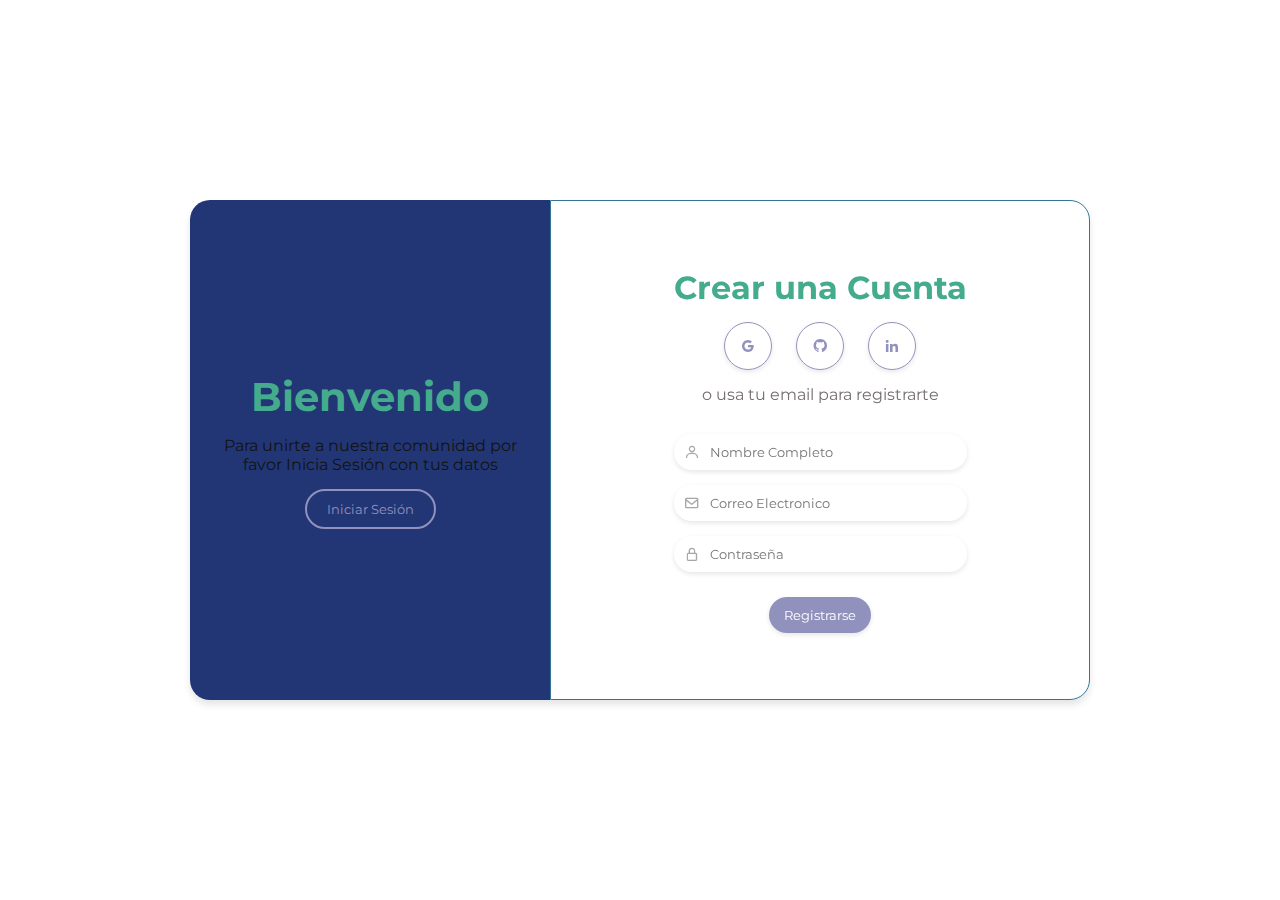
<file: login_asistente.html>
<!DOCTYPE html>
<html lang="en">
<head>
    <meta charset="UTF-8">
    <meta http-equiv="X-UA-Compatible" content="IE=edge">
    <meta name="viewport" content="width=device-width, initial-scale=1.0">
    <link rel="preconnect" href="https://fonts.googleapis.com">
    <link rel="preconnect" href="https://fonts.gstatic.com" crossorigin>
    <link href="https://fonts.googleapis.com/css2?family=Montserrat:wght@300;400;500;600;700&display=swap" rel="stylesheet">
    <link href='https://unpkg.com/boxicons@2.1.4/css/boxicons.min.css' rel='stylesheet'>
    <link rel="stylesheet" href="stylebot.css">
    <title>SENTRY BOT</title>
</head>
<body>
    <div class="container-form register">
        <div class="information">
            <div class="info-childs">
                <h2>Bienvenido</h2>
                <p>Para unirte a nuestra comunidad por favor Inicia Sesión con tus datos</p>
                <input type="button" value="Iniciar Sesión" id="sign-in">
            </div>
        </div>
        <div class="form-information">
            <div class="form-information-childs">
                <h2>Crear una Cuenta</h2>
                <div class="icons">
                    <i class='bx bxl-google'></i>
                    <i class='bx bxl-github'></i>
                    <i class='bx bxl-linkedin' ></i>
                </div>
                <p>o usa tu email para registrarte</p>
                <form action="" method="POST" class="form">
                    <label>
                        <i class='bx bx-user' ></i>
                        <input type="text" placeholder="Nombre Completo" name="Nombre_Completo">
                    </label>
                    <label >
                        <i class='bx bx-envelope' ></i>
                        <input type="email" placeholder="Correo Electronico" name="Correo_Electronico">
                    </label>
                    <label>
                        <i class='bx bx-lock-alt' ></i>
                        <input type="password" placeholder="Contraseña" name="Contraseña">
                    </label>
                    <input type="submit" value="Registrarse">
                </form>
            </div>
        </div>
    </div>






    <div class="container-form login hide">
        <div class="information">
            <div class="info-childs">
                <h2>¡¡Bienvenido nuevamente!!</h2>
                <p>Para unirte a nuestra comunidad por favor Inicia Sesión con tus datos</p>
                <input type="button" value="Registrarse" id="sign-up">
            </div>
        </div>
        <div class="form-information">
            <div class="form-information-childs">
                <h2>Iniciar Sesión</h2>
                <div class="icons">
                    <i class='bx bxl-google'></i>
                    <i class='bx bxl-github'></i>
                    <i class='bx bxl-linkedin' ></i>
                </div>
                <p>o Iniciar Sesión con una cuenta</p>
                <form action="" method="POST" class="form">

                    <label >
                        <i class='bx bx-envelope' ></i>
                        <input type="email" placeholder="Correo Electronico" name="Correo_Electronico">
                    </label>
                    <label>
                        <i class='bx bx-lock-alt' ></i>
                        <input type="password" placeholder="Contraseña" name="Contraseña">
                    </label>
                    <input type="submit" value="Iniciar Sesión">
                </form>
            </div>
        </div>
    </div>
    <script src="scriptbot.js"></script>
</body>
</html>
</file>
<file: stylebot.css>
* {
    padding: 0;
    margin: 0;
    box-sizing: border-box;
    font-family: 'Montserrat', sans-serif;
  }
  
  body {
      display: flex;
      align-items: center;
      justify-content: center;
      height: 100vh;
      background-image: url(https://img1.wallspic.com/previews/0/4/6/5/2/125640/125640-la_inteligencia_artificial-inteligencia-500x.jpg);
     
  }
  
  .container-form {
    display: flex;
    border-radius: 20px;
    box-shadow: 0 5px 7px rgba(0, 0, 0, .1);
    height: 500px;
    max-width: 900px;
    transition: all 1s ease;
    margin: 10px;
  }
  
  .information {
    width: 40%;
    display: flex;
    align-items: center;
    text-align: center;
    background-color: #223675;
    border-top-left-radius: 20px;
    border-bottom-left-radius: 20px;
  }
  
  .info-childs {
    width: 100%;
    padding: 0 30px;
  }
  
  .info-childs h2 {
    font-size: 2.5rem;
    color: #44ab8d;
  }
  
  .info-childs p {
    margin: 15px 0 ;
    color: #111311;
  }
  
  .info-childs input {
    background-color: transparent;
    outline: none;
    border: solid 2px #9191bd;
    border-radius: 20px;
    padding: 10px 20px;
    color: #9191bd;
    cursor: pointer;
    transition: background-color .3s ease;
  }
  
  .info-childs input:hover {
    background-color: #9191bd;
    border: none;
    color: #fff;
    box-shadow: 0 2px 5px rgba(0, 0, 0, .1);
  }
  
  .form-information {
    display: flex;
    align-items: center;
    justify-content: center;
    width: 60%;
    text-align: center;
    background-color: #f8f8f8;
    border-top-right-radius: 20px;
    border-bottom-right-radius: 20px;
    background: transparent;
    backdrop-filter: blur(2px); 
    border: solid thin #327597; 
  }
  
  .form-information-childs {
    padding: 0 30px;
  }
  
  .form-information-childs h2 {
    color: #44ab8d;
    font-size: 2rem;
  }
  
  .form-information-childs p {
    color: #756f6f;
  }
  
  .icons {
    margin: 15px 0;
  }
  
  .icons i {
    border-radius: 50%;
    padding: 15px;
    cursor: pointer;
    margin: 0 10px;
    color: #9191bd;
    border: solid thin #9191bd;
    transition: background-color 0.3s ease;
    box-shadow: 0 2px 5px rgba(0, 0, 0, .1);
  }
  
  .icons i:hover {
    background-color: #c7c7f3;
    color: #fff;
  }
  
  .form {
    margin: 30px 0 0 0;
  }
  
  .form label {
    display: flex;
    align-items: center;
    margin-bottom: 15px;
    border-radius: 20px;
    padding: 0 10px;
    background-color: #fff;
    box-shadow: 0 2px 5px rgba(0, 0, 0, .1);
  }
  
  .form label input {
    width: 100%;
    padding: 10px;
    background-color: #fff;
    border: none;
    outline: none;
    border-radius: 20px;
    color: #333;
  }
  
  .form label i {
    color: #a7a7a7;
  }
  
  .form input[type="submit"] {
    background-color: #9191bd;
    color: #fff;
    border-radius: 20px;
    border: none;
    padding: 10px 15px;
    cursor: pointer;
    margin-top: 10px;
    box-shadow: 0 2px 5px rgba(0, 0, 0, .1);
  }
  
  .form input[type="submit"]:hover {
    background-color:  #a7a79a;
  }
  
  .hide {
    position: absolute;
    transform: translateY(-300%);
  }
  
  /*RESPONSIVE FORM*/
  
  @media screen and (max-width:750px) {
    html {
      font-size: 12px;
    }
  }
  
  @media screen and (max-width:580px) {
    html {
      font-size: 10px;
    }
  
    .container-form {
      height: auto;
      flex-direction: column;
    }
  
    .information {
      width: 100%;
      padding: 20px;
      border-top-left-radius: 20px;
      border-top-right-radius: 20px;
      border-bottom-left-radius: 0px;
      border-bottom-right-radius: 0;
    }
  
    .form-information {
      width: 100%;
      padding: 20px;
      border-bottom-left-radius: 20px;
      border-top-right-radius: 0;
    }
  }
</file>
